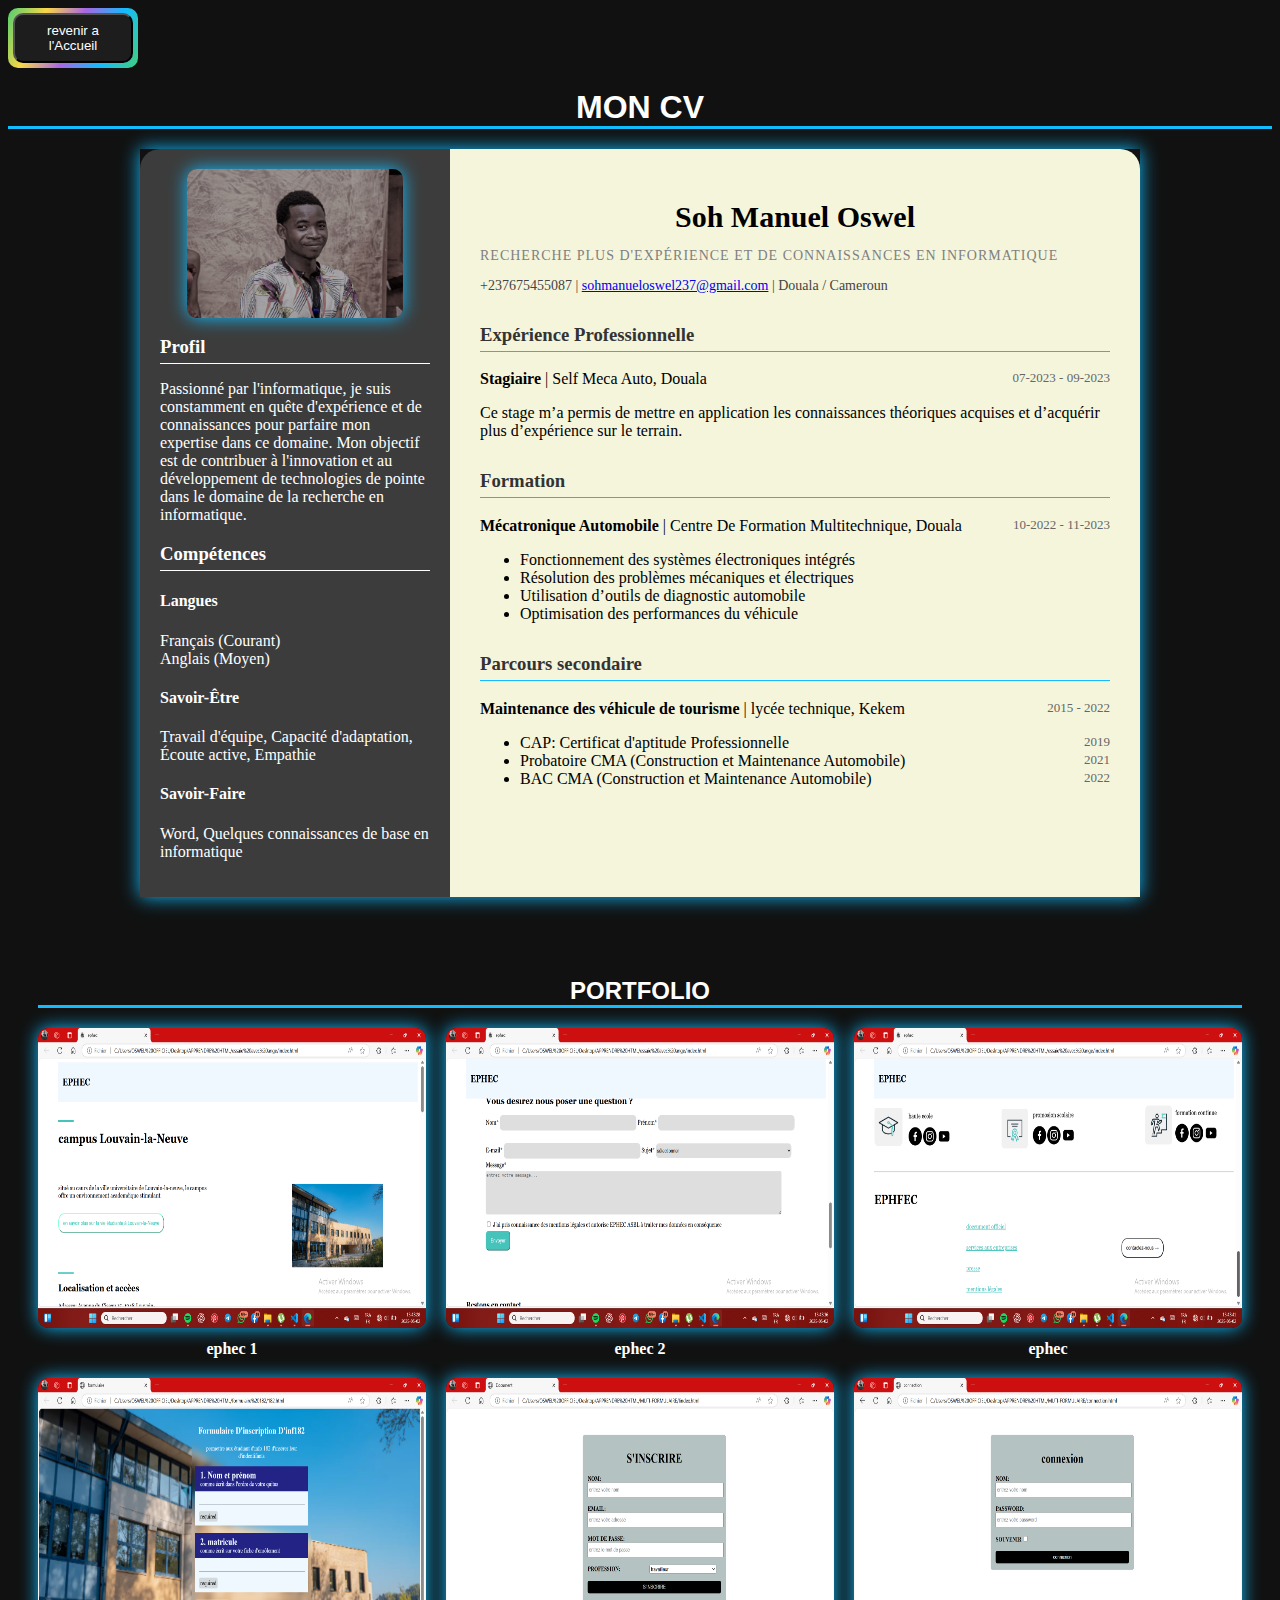
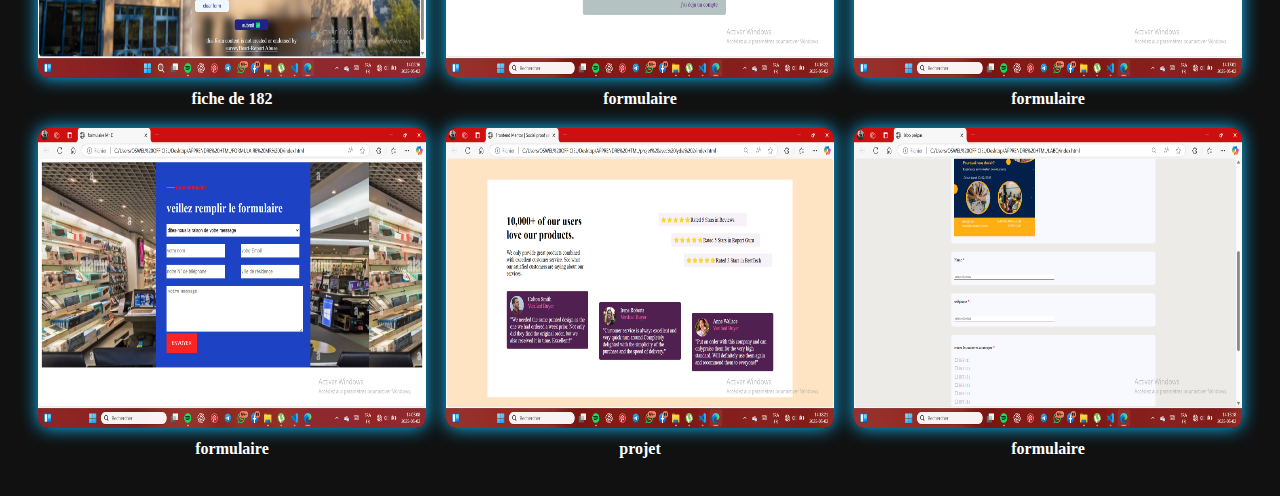
<file: cv-portefolio/index.html>
<!DOCTYPE html>
<html lang="fr">

<head>
  <meta charset="UTF-8">
  <title>CV Oswel Manuel</title>
  <link rel="stylesheet" href="style.css">
</head>

<body>
  <div class="btn">
    <button><a href="../index.html">revenir a l'Accueil</a></button>
  </div>
  <h1 class="cv-title">MON CV</h1>

  <div class="cv-container">
    <div class="left-column">
      <div class="profile">
        <div class="cont-img">
          <img src="images/profil.png" alt="mon profil">
        </div>
        <h3>Profil</h3>
        <p>
          Passionné par l'informatique, je suis constamment en quête d'expérience et de connaissances pour parfaire mon
          expertise dans ce domaine. Mon objectif est de contribuer à l'innovation et au développement de technologies
          de pointe dans le domaine de la recherche en informatique.
        </p>
      </div>
      <div class="skills">
        <h3>Compétences</h3>
        <h4>Langues</h4>
        <p>Français (Courant)<br>Anglais (Moyen)</p>
        <h4>Savoir-Être</h4>
        <p>Travail d'équipe, Capacité d'adaptation, Écoute active, Empathie</p>
        <h4>Savoir-Faire</h4>
        <p>Word, Quelques connaissances de base en informatique</p>
      </div>
    </div>

    <div class="right-column">
      <header>

        <h1>Soh <span> Manuel Oswel</span></h1>
        <p class="subtitle">Recherche plus d'expérience et de connaissances en informatique</p>
        <div class="contact">
          <span>+237675455087</span> |
          <span><a href="sohmanueloswel237@gmail.com">sohmanueloswel237@gmail.com</a></span> |
          <span>Douala / Cameroun</span>
        </div>
      </header>

      <section class="experience">
        <h3>Expérience Professionnelle</h3>
        <p><strong>Stagiaire</strong> | Self Meca Auto, Douala <span class="date">07-2023 - 09-2023</span></p>
        <p>Ce stage m’a permis de mettre en application les connaissances théoriques acquises et d’acquérir plus
          d’expérience sur le terrain.</p>
      </section>

      <section class="education">
        <h3>Formation</h3>
        <p><strong>Mécatronique Automobile</strong> | Centre De Formation Multitechnique, Douala <span
            class="date">10-2022 - 11-2023</span></p>
        <ul>
          <li>Fonctionnement des systèmes électroniques intégrés</li>
          <li>Résolution des problèmes mécaniques et électriques</li>
          <li>Utilisation d’outils de diagnostic automobile</li>
          <li>Optimisation des performances du véhicule</li>
        </ul>
      </section>
      <section class="education">
        <h3>Parcours secondaire</h3>
        <p><strong>Maintenance des véhicule de tourisme</strong> | lycée technique, Kekem <span class="date">2015 -
            2022</span></p>
        <ul>
          <li>CAP: Certificat d'aptitude Professionnelle <span class="date">2019</span></li>
          <li>Probatoire CMA (Construction et Maintenance Automobile) <span class="date">
              2021</span></li>
          <li>BAC CMA (Construction et Maintenance Automobile) <span class="date">
              2022</span></li>
        </ul>
      </section>
    </div>
  </div>
  <section class="portfolio">

    <main>
      <h2 class="gallery-title">PORTFOLIO</h2>

      <div class="grid-container">
        <div class="grid-item">
          <img src="images/ephec 1.png" alt="ephec">
          <div class="caption">ephec 1</div>
        </div>
        <div class="grid-item">
          <img src="images/ephec 2.png" alt="ephec 2">
          <div class="caption">ephec 2</div>
        </div>
        <div class="grid-item">
          <img src="images/ephec.png" alt="Image 3">
          <div class="caption">ephec</div>
        </div>
        <div class="grid-item">
          <img src="images/fiche d'enregistrement.png" alt="fiche">
          <div class="caption">fiche de 182</div>
        </div>
        <div class="grid-item">
          <img src="images/forme I.png" alt="ephec">
          <div class="caption">formulaire</div>
        </div>
        <div class="grid-item">
          <img src="images/form II.png" alt="ephec 2">
          <div class="caption">formulaire</div>
        </div>
        <div class="grid-item">
          <img src="images/forme MD.png" alt="Image 3">
          <div class="caption">formulaire</div>
        </div>
        <div class="grid-item">
          <img src="images/projet.png" alt="fiche">
          <div class="caption">projet</div>
        </div>
        <div class="grid-item">
          <img src="images/rattrapage labo.png" alt="Image 3">
          <div class="caption">formulaire</div>
        </div>
      </div>
    </main>
  </section>

</body>

</html>
</file>
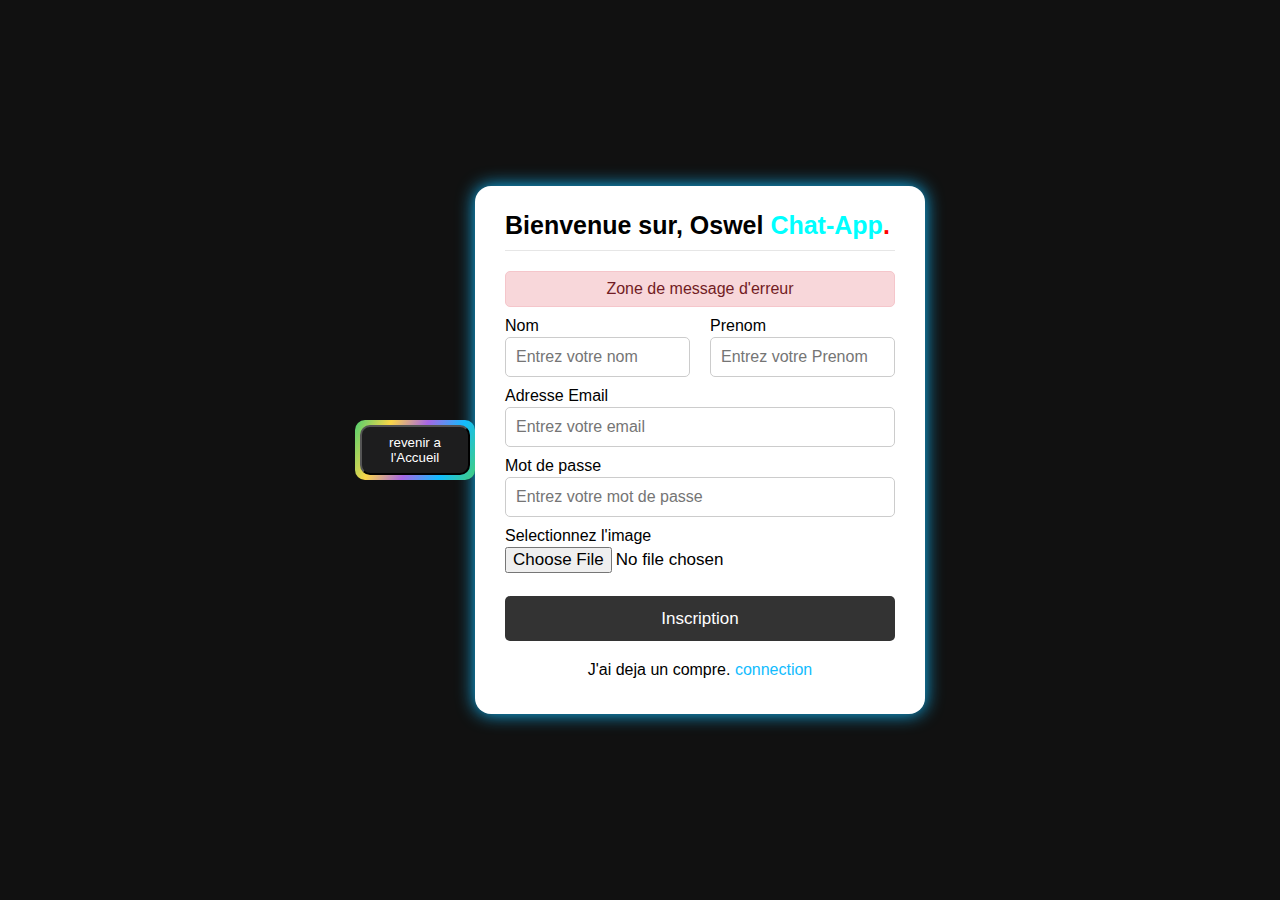
<file: FORMULAIRE/index.html>
<!DOCTYPE html>
<html lang="en">

<head>
    <meta charset="UTF-8">
    <meta name="viewport" content="width=device-width, initial-scale=1.0">
    <meta http-equiv="x-UA-Compatible" content="ie=edge">
    <title>Inscription</title>
    <link rel="stylesheet" href="style.css">
</head>

<body>
    <div class="btn">
        <button><a href="../index.html">revenir a l'Accueil</a></button>
    </div>
    <section class="back">
        <div class="wrapper">
            <section class="form signup">
                <header> Bienvenue sur, Oswel <span style="color: aqua;">Chat-App</span><span
                        style="color: red;">.</span>
                </header>
                <form action="#">
                    <div class="error-txt">Zone de message d'erreur</div>
                    <div class="name-details">
                        <div class="field input">
                            <label>Nom</label>
                            <input type="text" placeholder="Entrez votre nom" required>
                        </div>
                        <div class="field input">
                            <label>Prenom</label>
                            <input type="text" placeholder="Entrez votre Prenom" required>
                        </div>
                    </div>
                    <div class="field input">
                        <label>Adresse Email</label>
                        <input type="email" placeholder="Entrez votre email" required>
                    </div>
                    <div class="field input">
                        <label>Mot de passe</label>
                        <input type="password" placeholder="Entrez votre mot de passe" required>
                    </div>
                    <div class="field image">
                        <label>Selectionnez l'image</label>
                        <input type="file">
                    </div>
                    <div class="field button">

                        <input type="submit" value="Inscription">
                    </div>

                </form>
                <div class="link">J'ai deja un compre. <a href="#">connection</a></div>
            </section>
        </div>
    </section>
</body>

</html>
</file>
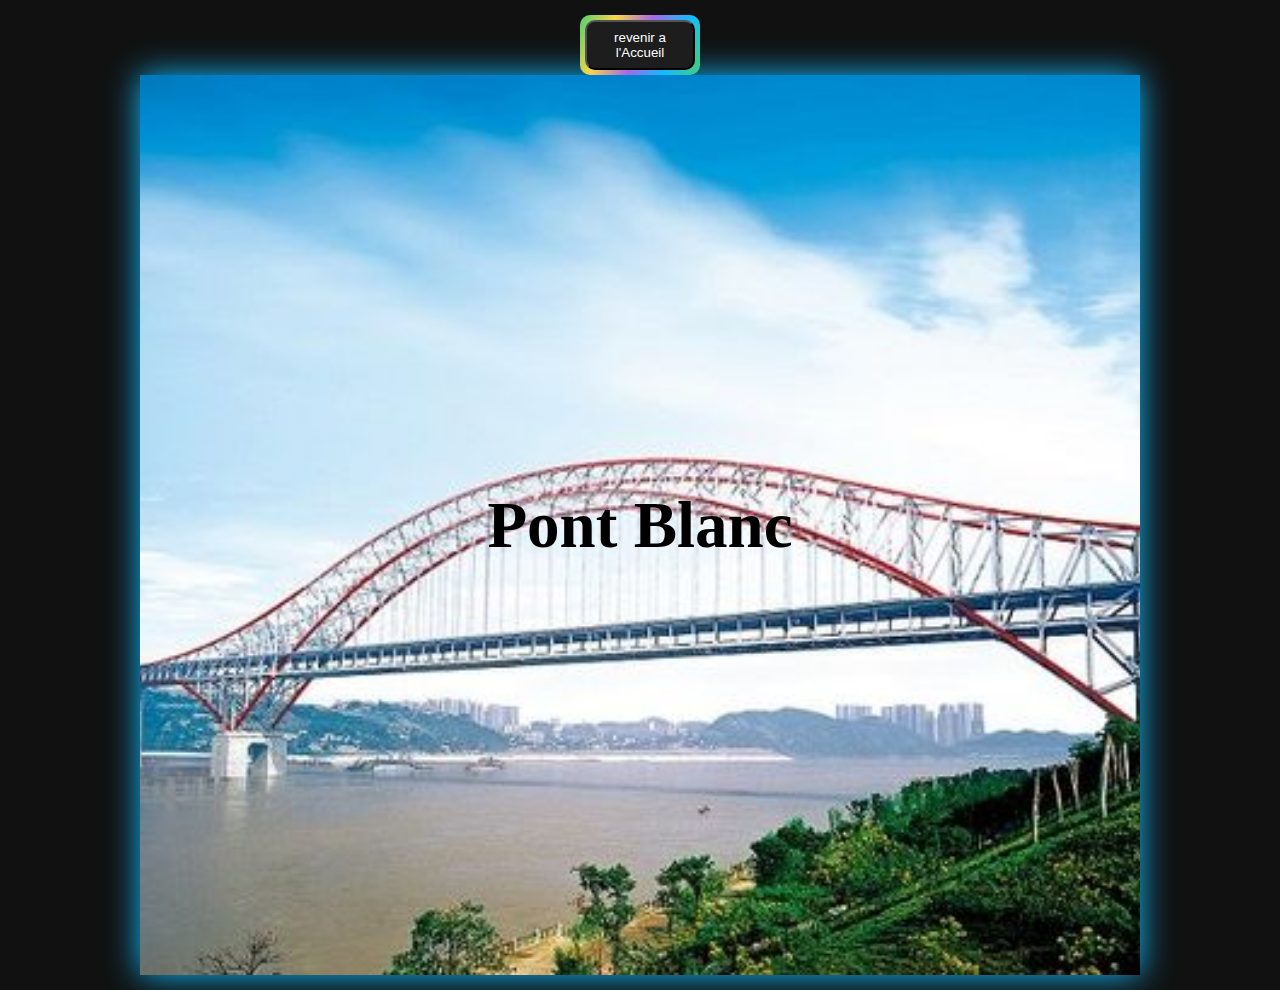
<file: pont/index.html>
<!DOCTYPE html>
<html lang="en">

<head>
    <meta charset="UTF-8">
    <meta name="viewport" content="width=device-width, initial-scale=1.0">
    <title>devoir (pont et menu)</title>
    <link rel="stylesheet" href="style.css">
</head>

<body>
    <div class="btn">
        <button><a href="../index.html">revenir a l'Accueil</a></button>
    </div>

    <section id="home">
        <h1>Pont Blanc</h1>
    </section>

</body>

</html>
</file>
<file: cv-portefolio/style.css>
body {
    background: #111;
    ;
}

.btn {
    padding: 5px;
    background: linear-gradient(115deg, #4fcf70, #fad648, #a767e5, #12bcfe, #44ce7b);
    ;
    justify-content: center;
    justify-items: center;
    display: flex;
    width: 120px;
    border-radius: 10px;

}

.btn {
    animation: animate 0.4s linear infinite;
}

@keyframes animate {
    100% {
        filter: hue-rotate(-360deg);
    }

}

button {
    padding: 8px;
    background: rgb(29, 29, 30);
    border-radius: 10px;
}

button a {
    text-decoration: none;
    color: rgb(255, 255, 255);
}

.cv-title {
    text-align: center;
    margin-bottom: 20px;
    font-family: 'Franklin Gothic Medium', 'Arial Narrow', Arial, sans-serif;
    border-bottom: #12bcfe solid;
    color: white;
}

.cv {
    font-family: 'Arial', sans-serif;
    margin: 0;
    padding: 0;
    background: #fff;
    color: #333;

}

.cv-container {
    display: flex;
    max-width: 1000px;
    margin: 0 auto;
    box-shadow: 0 0 18px #12bcfe;

}

.left-column {
    width: 30%;
    background-color: #3c3c3c;
    color: white;
    padding: 20px;
    border-top-left-radius: 20px;
}

.cont-img {
    width: 100%;
    justify-content: center;
    display: flex;
}

.cont-img img {
    width: 80%;
    border-radius: 10px;
    box-shadow: 0 0 18px #12bcfe;
}

.left-column h3 {
    border-bottom: 1px solid white;
    padding-bottom: 5px;
    margin-bottom: 10px;
}

.right-column {
    width: 70%;
    padding: 30px;
    border-top-right-radius: 20px;
    background-color: beige;
}

header h1 {
    font-size: 30px;
    margin-bottom: 5px;
    text-align: center;

}

header h1 span {
    font-weight: bold;
}

.subtitle {
    font-size: 14px;
    text-transform: uppercase;
    letter-spacing: 1px;
    color: gray;
}

.contact {
    margin: 10px 0;
    font-size: 14px;
    color: #444;
}

section {
    margin-top: 30px;
}

section h3 {
    color: #333;
    border-bottom: 1px solid #12bcfe;
    padding-bottom: 5px;
}

.date {
    float: right;
    color: #666;
    font-size: 13px;
}

/* css portfolio */

main {
    padding: 30px;
}

.gallery-title {
    text-align: center;
    margin-bottom: 20px;
    font-family: 'Franklin Gothic Medium', 'Arial Narrow', Arial, sans-serif;
    border-bottom: #12bcfe solid;
    color: white;
}

.grid-container {
    display: grid;
    grid-template-columns: repeat(auto-fit, minmax(300px, 1fr));
    gap: 20px;
}

.grid-item {
    text-align: center;
}

.grid-item img {
    width: 100%;
    height: 300px;
    object-fit: fill;
    border-radius: 10px;
    box-shadow: 0 0 18px #12bcfe;
    transition: transform 0.5s ease-out;

}

.grid-item:hover img {
    transform: scale(1.5);
    box-shadow: 0 4px 8px rgb(236, 62, 18);
}

.caption {
    margin-top: 8px;
    font-weight: bold;
    color: #ffffff;
}
</file>
<file: FORMULAIRE/style.css>
* {
    margin: 0;
    padding: 0;
    box-sizing: border-box;
    text-decoration: none;
    font-family: 'Poppins', sans-serif;
}

.btn {
    padding: 5px;
    background: linear-gradient(115deg, #4fcf70, #fad648, #a767e5, #12bcfe, #44ce7b);
    ;
    justify-content: center;
    justify-items: center;
    display: flex;
    width: 120px;
    border-radius: 10px;
    position: relative;

}

.btn {
    animation: animate 0.4s linear infinite;
}

@keyframes animate {
    100% {
        filter: hue-rotate(-360deg);
    }

}

button {
    padding: 8px;
    background: rgb(29, 29, 30);
    border-radius: 10px;
}

button a {
    text-decoration: none;
    color: rgb(255, 255, 255);
}


body {
    display: flex;
    align-items: center;
    justify-content: center;
    min-height: 100vh;
    background: #111;
    background-size: cover;
    background-repeat: no-repeat;
}

.wrapper {
    background: #fff;
    width: 450px;
    border-radius: 16px;
    box-shadow: 0 0 18px #12bcfe;
}

/* _______signup Form CSS code________ */
.form {
    padding: 25px 30px;
}

/* pour le grand titre  */
.form header {
    font-size: 25px;
    font-weight: 600;
    padding-bottom: 10px;
    border-bottom: 1px solid #e6e6e6;
}

.form header .logo img {
    width: 105px;
    height: 65px;
    border-radius: 0;
}

.form form {
    margin: 20px 0;
}

/* div du message d'erreur */
.form form .error-txt {
    color: #721c24;
    background: #f8d7da;
    padding: 8px 10px;
    text-align: center;
    border-radius: 5px;
    margin-bottom: 10px;
    border: 1px solid #f5c6cb;

}

/* div qui prend le nom et prenom */
.form form .name-details {
    display: flex;
}

/* les enfants de la div qui prend le nom et premnon */
form .name-details .field:first-child {
    margin-right: 10px;
}

form .name-details .field:last-child {
    margin-left: 10px;
}

/* les div qui prennent les labels et les input */
.form form .field {
    display: flex;
    flex-direction: column;
    margin-bottom: 10px;
}

/* label */
.form form .field label {
    margin-bottom: 2px;
}

/* bordure du input  */
.form form .field input {
    outline: none;
}

/* input pour les information */
.form form .input input {
    height: 40px;
    width: 100%;
    font-size: 16px;
    padding: 0 10px;
    border: 1px solid #ccc;
    border-radius: 5px;
}

/* input de l'image */
.form form .image input {
    font-size: 17px;
}

/* submit */
.form form .button input {
    margin-top: 13px;
    height: 45px;
    border: none;
    font-size: 17px;
    font-weight: 500;
    background: #333;
    color: #fff;
    border-radius: 5px;
    cursor: pointer;
}

/* lien vers login */
.form .link {
    text-align: center;
    margin: 10px 0;
}

.form .link a {
    color: #12bcfe;
}

.form .link a:hover {
    text-decoration: underline;
}
</file>
<file: pont/style.css>
/* Réinitialisation de base pour éviter les marges/paddings par défaut */
* {
    margin: 0;
    padding: 0;
    box-sizing: border-box;
}

body {
    background: #111;

    padding: 15px;

    justify-items: center;
}

.btn {
    padding: 5px;
    background: linear-gradient(115deg, #4fcf70, #fad648, #a767e5, #12bcfe, #44ce7b);
    ;
    justify-content: center;
    justify-items: center;
    display: flex;
    width: 120px;
    border-radius: 10px;
    position: relative;

}

.btn {
    animation: animate 0.4s linear infinite;
}

@keyframes animate {
    100% {
        filter: hue-rotate(-360deg);
    }

}

button {
    padding: 8px;
    background: rgb(29, 29, 30);
    border-radius: 10px;
}

button a {
    text-decoration: none;
    color: rgb(255, 255, 255);
}


/* banière */
#home {
    background-image: url(pond\ blanc.jpg);
    background-position: center;
    background-size: cover;
    object-fit: cover;
    height: 100vh;
    display: flex;
    align-items: center;
    justify-content: center;
    flex-direction: column;
    width: 80%;
    box-shadow: 0 0 31px #12bcfe;
}

#home h1 {
    font-size: 65px;
}
</file>
